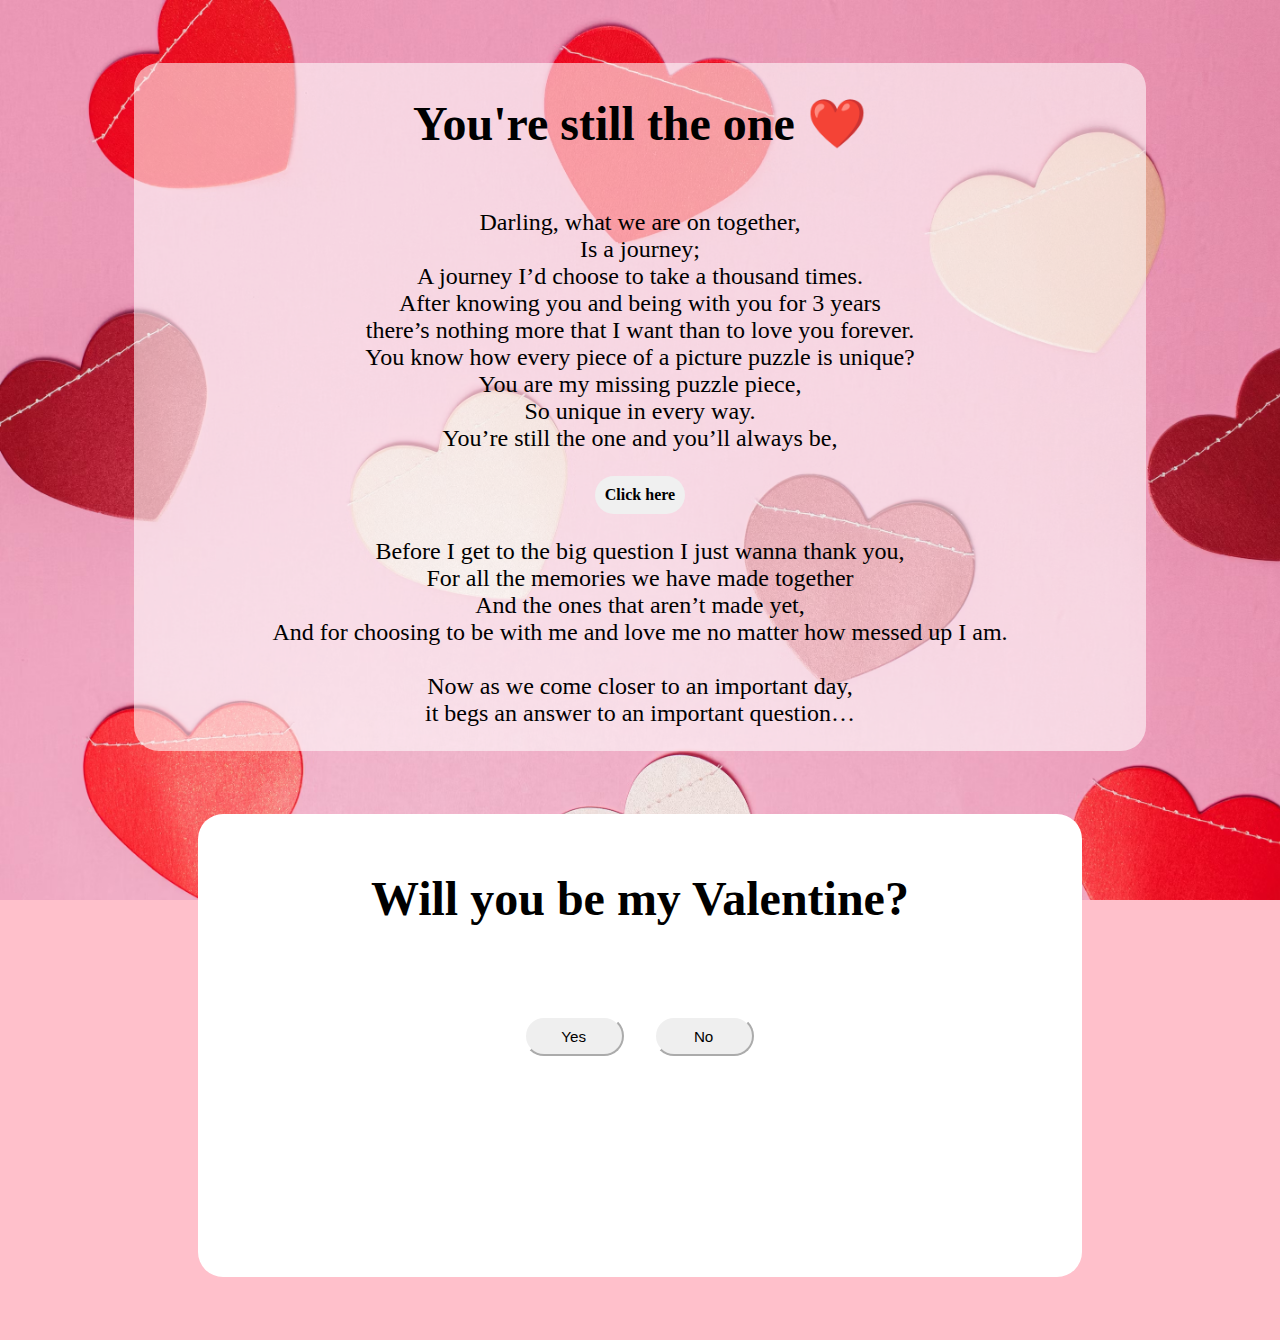
<file: index.html>
<!DOCTYPE html>
<html>
    <head>
        <link rel="stylesheet" href="val.css">
        <title>
            The Big Question
        </title>
    </head>
    <body>
        <audio id="nope" src="attachments/NOPE.mp3" preload="auto"></audio>
        <div class="subsection">
            <h1 style="font-family: Brush Script MT;font-size: 300%;">
                You're still the one ❤️
            </h1>
            <p class="para">
                Darling, what we are on together,<br>
                Is a journey;<br>
                A journey I’d choose to take a thousand times.<br>
                After knowing you and being with you for 3 years <br>
                there’s nothing more that I want than to love you forever.<br>
                You know how every piece of a picture puzzle is unique?<br>
                You are my missing puzzle piece,<br>
                So unique in every way. <br>
                You’re still the one and you’ll always be,<br>
            </p>
            <details>
                <summary>Click here</summary>
                <ul id="list">
                    <li>The one who keeps me happy,</li>
                    <li>The one who motivates me,</li>
                    <li>The one who makes sure I’m safe,</li>
                    <li>The one who makes fun of me,</li>
                    <li>The one who is willing to spend all their time with me.</li>
                </ul>
            </details>
            <p class="para">
                Before I get to the big question I just wanna thank you,<br>
                For all the memories we have made together<br>
                And the ones that aren’t made yet,<br>
                And for choosing to be with me and love me no matter how messed up I am.<br><br>
                Now as we come closer to an important day, <br>
                it begs an answer to an important question…<br>
            </p>
        </div>
        <main>
            <h1 id="question">Will you be my Valentine?</h1>
            <div class="button-container">
                <button id="yesBtn" onclick="location.href='val1.html'">Yes</button>
                <button id="noBtn" style="position: absolute;">No</button>
            </div>
        </main>
        <script>
            const noBtn = document.getElementById('noBtn');
            const moveSound = document.getElementById('nope');
            const movementRadius = 150;

            noBtn.addEventListener('mouseover', () => {

                moveSound.currentTime = 0;
                moveSound.play();

                if (!noBtn.style.top) {
                    noBtn.style.top = `${noBtn.getBoundingClientRect().top}px`;
                    noBtn.style.left = `${noBtn.getBoundingClientRect().left}px`;
                }

                const currentTop = parseFloat(noBtn.style.top);
                const currentLeft = parseFloat(noBtn.style.left);

                const randomX = (Math.random() * 2 - 1) * movementRadius;
                const randomY = (Math.random() * 2 - 1) * movementRadius;

                let newTop = currentTop + randomY;
                let newLeft = currentLeft + randomX;

                newTop = Math.max(50, Math.min(newTop, window.innerHeight - 50));
                newLeft = Math.max(50, Math.min(newLeft, window.innerWidth - 150));

                noBtn.style.position = 'fixed';
                noBtn.style.top = `${newTop}px`;
                noBtn.style.left = `${newLeft}px`;
            });
        </script>
    </body>
</html>
</file>
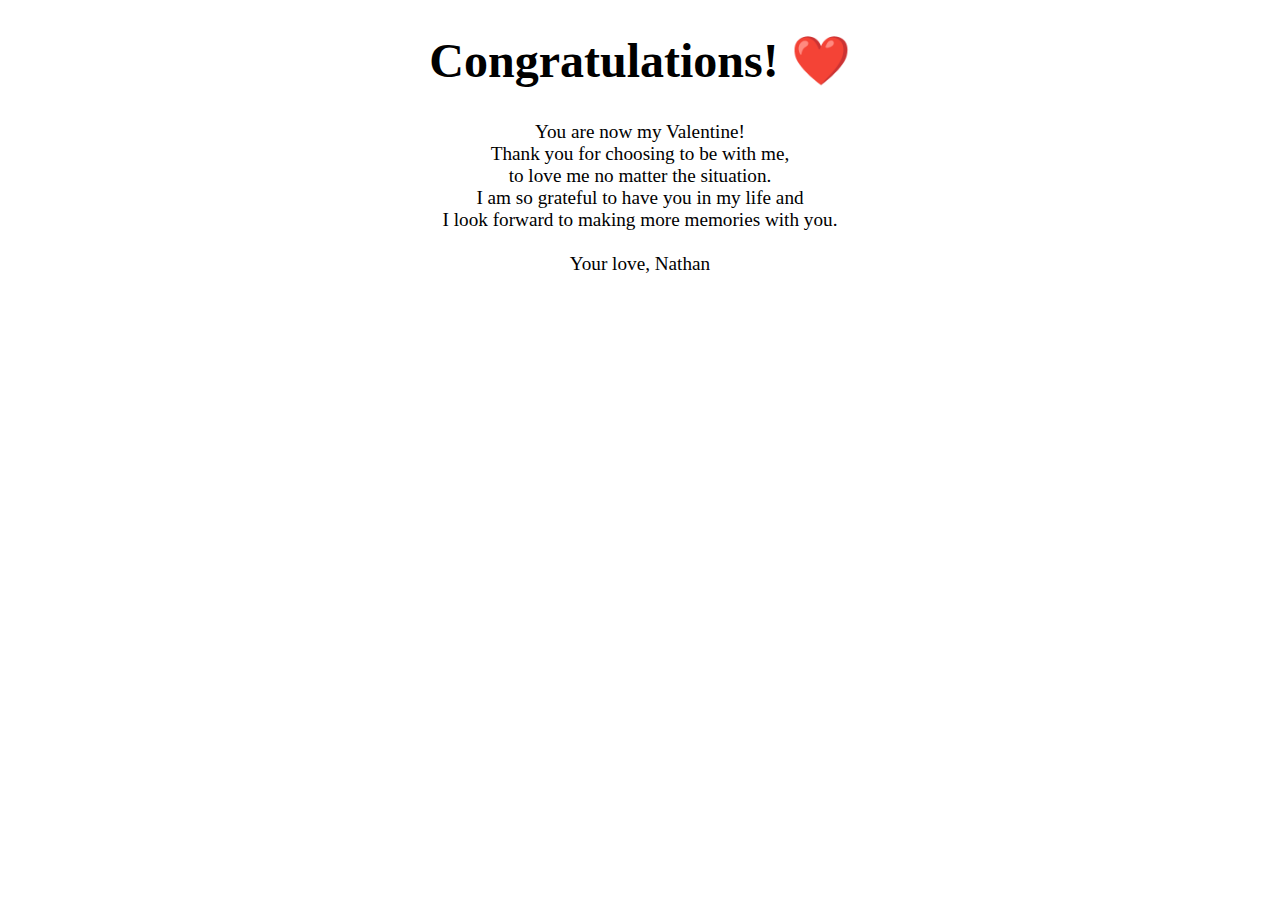
<file: val1.html>
<!DOCTYPE html>
<html>
    <head>
        <title>Congratulations!</title>
    </head>
    <body>
        <h1 style="font-family: Brush Script MT;font-size: 300%; text-align: center;">
            Congratulations! ❤️
        </h1>
        <p style="font-size: larger; text-align: center;">
            You are now my Valentine!<br>
            Thank you for choosing to be with me,<br>
            to love me no matter the situation.<br>
            I am so grateful to have you in my life and<br>
            I look forward to making more memories with you.<br><br>
            Your love, Nathan
        </p>
    </body>
</html>
</file>
<file: val.css>
body{
    background-color: pink;
    background-image: url('attachments/background.avif');
    background-attachment: fixed;
    background-repeat: no-repeat;
    background-size: cover;
}
div.subsection{
    background-color: rgba(255, 255, 255, 0.579);
    width: 80%;
    display: grid;
    justify-items: center;
    margin-left: 10%;
    margin-top: 5%;
    border-radius: 25px;
}
p.para{
    font-size: x-large;
    align-items: center;
    text-align: center;
    width: 80%;
}
details summary {
    list-style: none;
    cursor: pointer;
    padding: 10px;
    background-color: #f0f0f0;
    border-radius: 25px;
    font-weight: bold;
}

details summary:hover {
    background-color: #ff4d6d;
    color: white;
}

details[open] summary {
    border-bottom: 1px solid #ddd;
    border-bottom-left-radius: 0;
    border-bottom-right-radius: 0;
}
#list{
    font-size:x-large;
}
main{
    background-color: white;
    background-image: url('attachments/valBack.jpg');
    background-attachment: fixed;
    background-size:contain;
    background-repeat: no-repeat;
    background-position: center;
    width: 70%;
    height: 400px;
    display: grid;
    justify-items: center;
    margin-bottom: 5%;
    margin-left: 15%;
    margin-top: 5%;
    border-radius: 25px;
    padding-bottom: 3%;
    padding-top: 2%;
}
.button-container {
    display: flex;
    gap: 32px;
    justify-content: center;
    align-items: center;
    position: relative;
    min-height: 50px;
    width: 100%;
    margin-top: -30%;
    margin-right: 15%;
}
#noBtn {
    position: absolute;
    left: calc(50% + 80px);
    transition: top 0.2s ease-out, left 0.2s ease-out;
    cursor: pointer;
}
#yesBtn:hover {
    transform: scale(1.2);
    background-color: #ff4d6d;
    color: white;
    transition: transform 0.2s ease, background-color 0.2s ease;
}
button {
    padding: 8px 20px;
    border-radius: 25px;
    border-color: white;
    min-width: 100px;
    min-height: 40px;
    font-size: 0.95rem;
    transition: transform 0.2s ease;
}
#question {
    font-size:300%;
}
</file>
